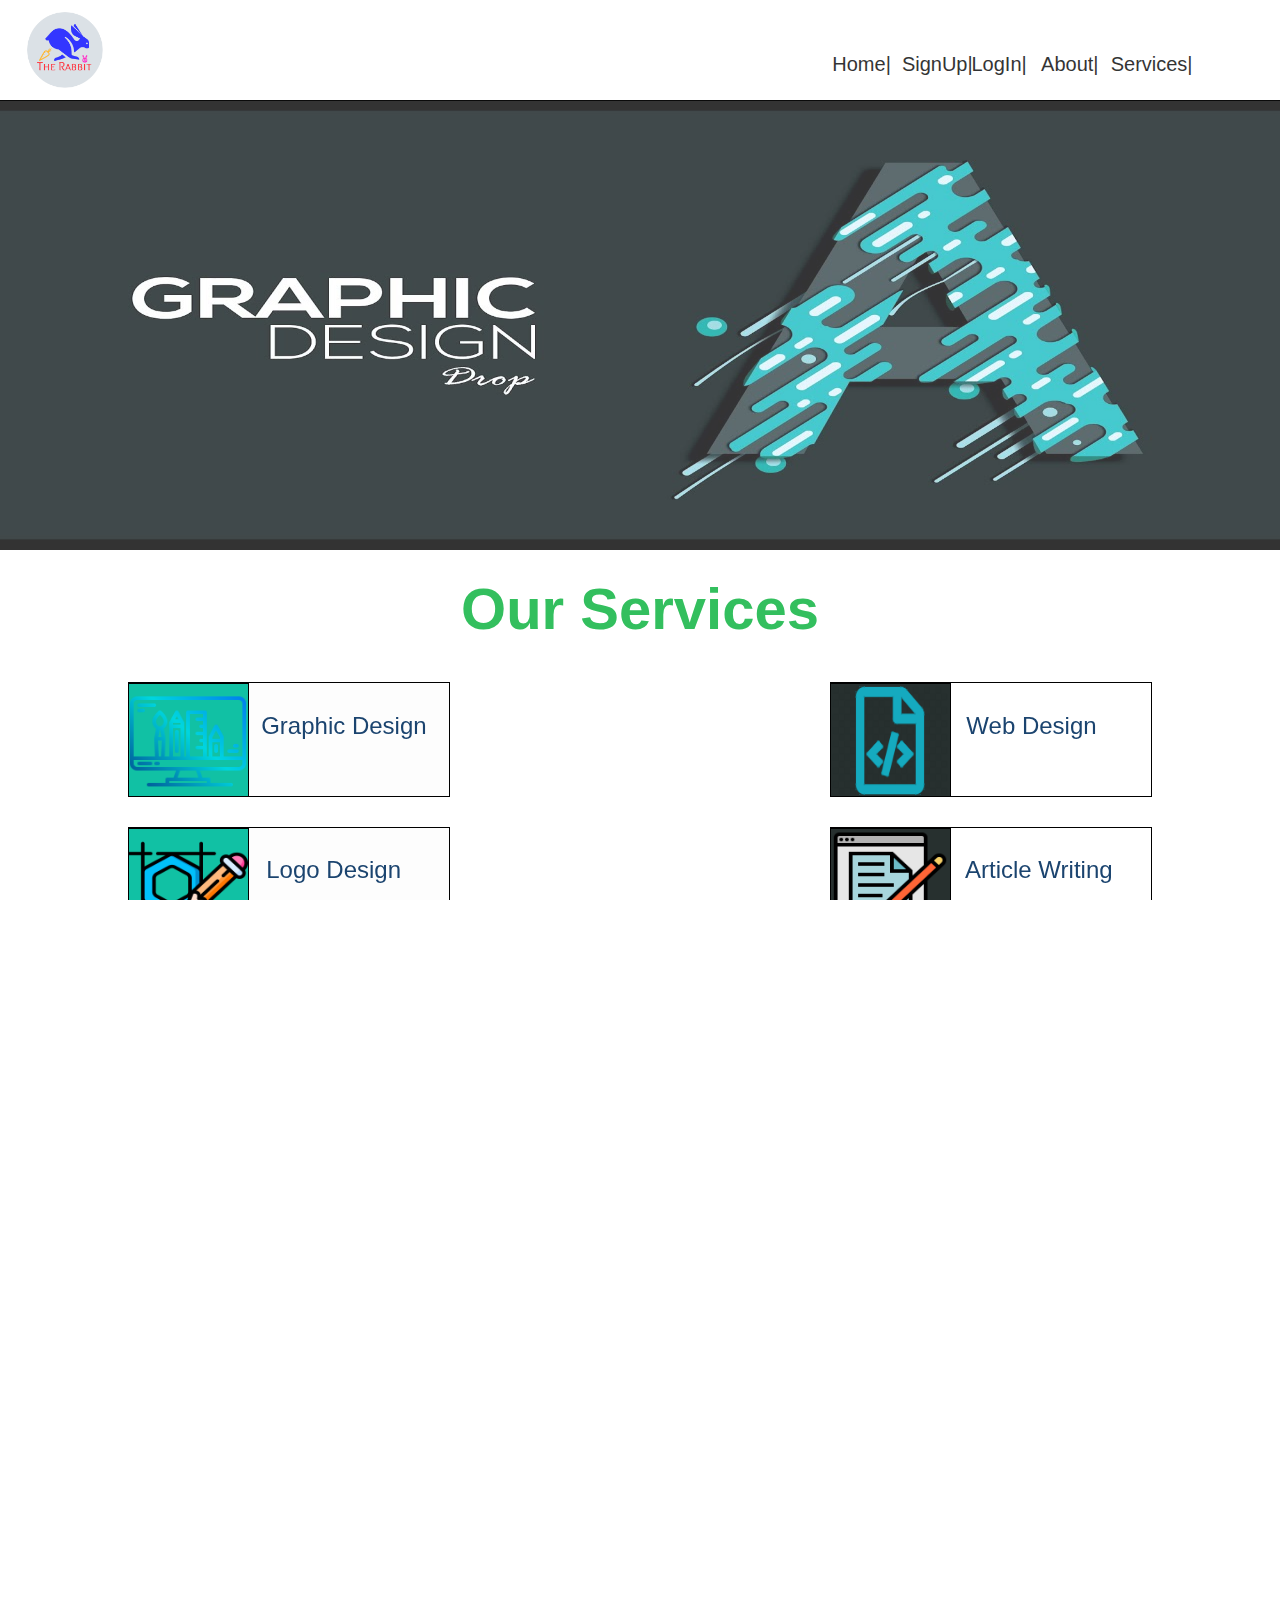
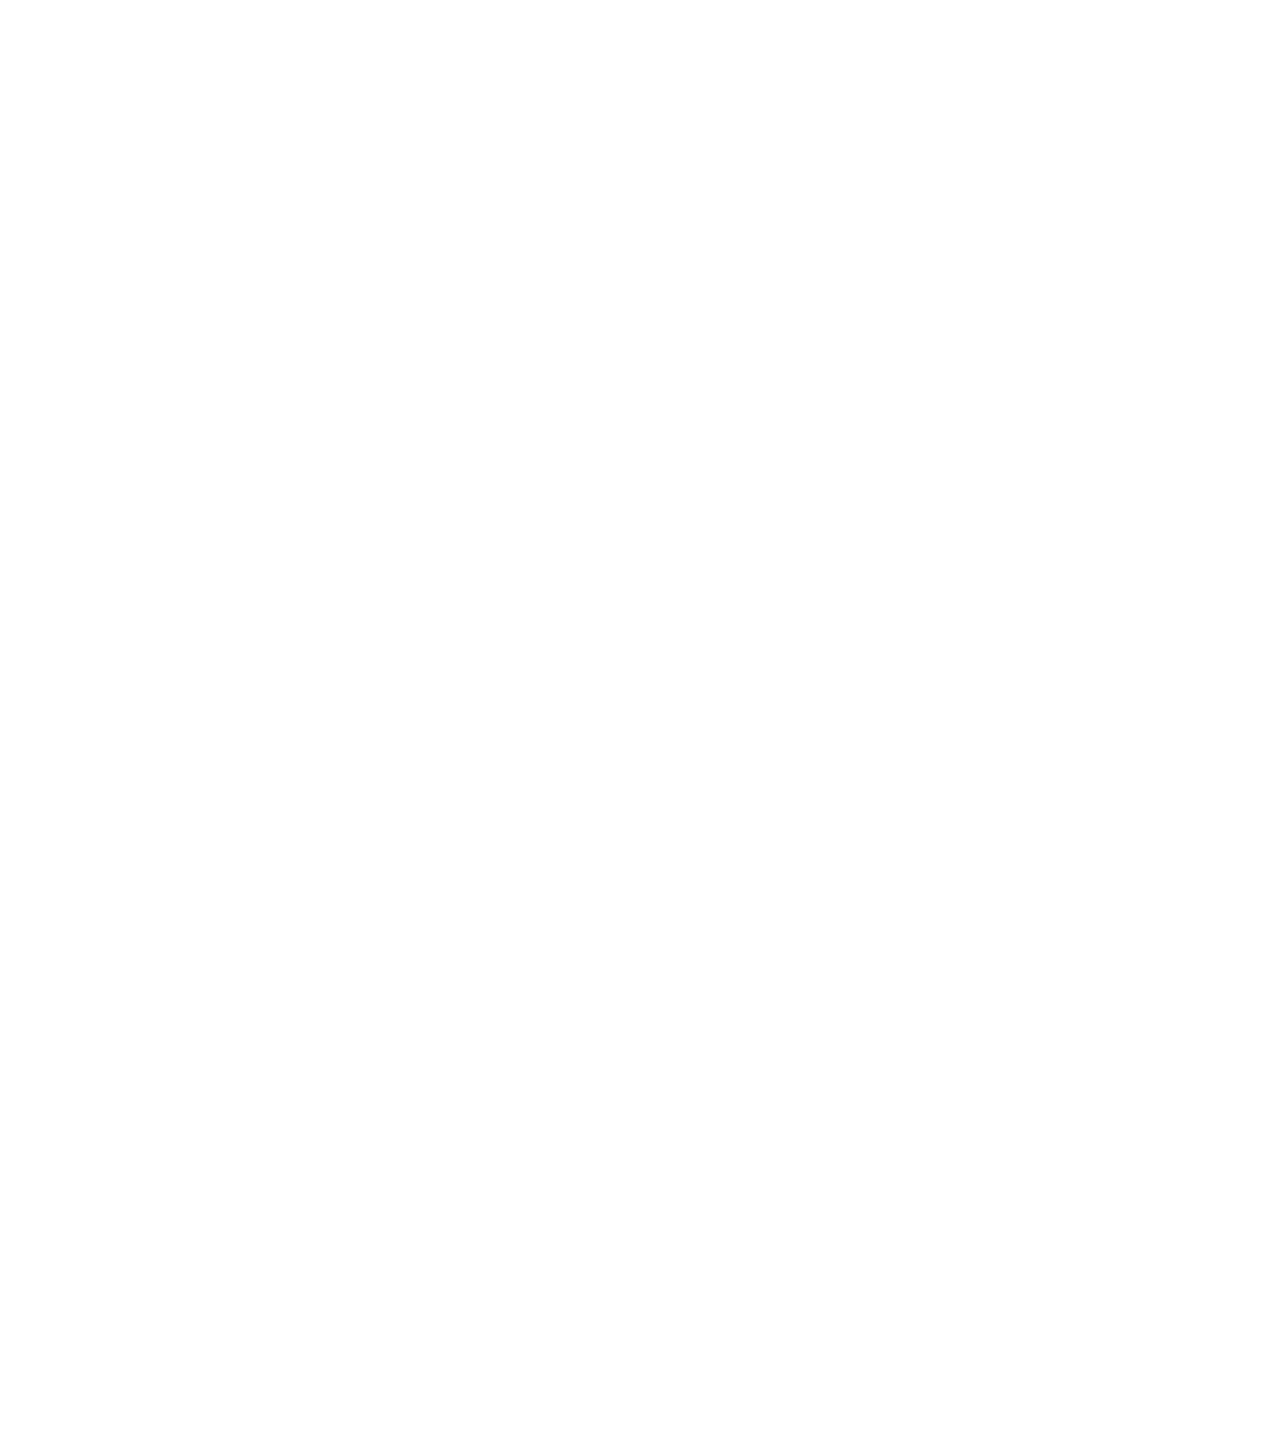
<file: index.html>
<!DOCTYPE html>
<html lang="en=US">
<head><title>Home Page-The Rabbit</title>
<meta charset="utf-8">
<meta name='viewport'
     content='width=device-width, initial-scale=1.0, maximum-scale=1.0, user-scalable=0' >
<link rel="preconnect" href="https://fonts.gstatic.com">
<link href="https://fonts.googleapis.com/css2?family=Dancing+Script&display=swap" rel="stylesheet">


<script src='https://api.mapbox.com/mapbox-gl-js/v2.0.0/mapbox-gl.js'></script>
<link href='https://api.mapbox.com/mapbox-gl-js/v2.0.0/mapbox-gl.css' rel='stylesheet' />


<link rel="stylesheet" href="Style.css">
<link rel="icon" href="Logo.png"  type="image/icon type">
</head>
<body>
<section id="menu_logo_container">
<div id="menu_logo">
<a href="index.html"><img id="logo" src="Logo.png"></a>
<nav class="menu">
	<ul>
		<li><a href="index.html">Home|</a></li>
		<li><a href="SignUp.html">SignUp|</a></li>
		<li><a href="LogIn.html">LogIn|</a></li>
		<li><a>About|</a>
			<ul>
			<li><a href="About.html">The Rabbit</a></li>
			<li><a href="Career.html">Careers</a></li>
			<li><a href="#">Contact Us</a></li>
			</ul>
		</li>
		<li>
		<a>Services|</a>
			<ul>
			<li><a href="#">Graphic Design</a></li>
			<li><a href="#">Web Design</a></li>
			<li><a href="#">Logo Design</a></li>
			<li><a href="#">Article Writing</a></li>
			</ul>
		</li>
	</ul>
</nav>
</div>
</section>

<div class="container">
	<div class="slider_container">
	<div class="slider active"><img src="GraphicDesign.jpg"/></div>
	<div class="slider"><img src="WebDesign.jpg"/></div>
	<div class="slider"><img src="LogoDesign.jpg"/></div>
	<div class="slider"><img src="ArticleWriting.jpg"/></div>
	</div>
</div>
<div id="top"><b>Our Services</b></div>
<section class="serviceSection">

<div id="imgOne">
<img src="graphic.png"/>
<span class="contentTitle1" id="contentTitle">Graphic Design</span>
<div id="content"><p>Lorem Ipsum is simply dummy text of the printing industry and typesetting industry.</p></div>
</div>
<div id="imgTwo">
<img src="web.png"/>
<span class="contentTitle2" id="contentTitle">Web Design</span>
<div id="content"><p>Lorem Ipsum is simply dummy text of the printing industry and typesetting industry.</p></div>
</div>
<div id="imgOne">
<span class="contentTitle3" id="contentTitle">Logo Design</span>
<img src="logoi.png"/>
<div id="content"><p>Lorem Ipsum is simply dummy text of the printing industry and typesetting industry.</p></div>
</div>
<div id="imgTwo">
<span class="contentTitle4" id="contentTitle">Article Writing</span>
<img src="aw.png"/>
<div id="content"><p id="content">Lorem Ipsum is simply dummy text of the printing industry and typesetting industry.</p></div>
</div>
</section>
<div id="wholeAbout">
<center><h1 id="aboutUs">Who Are We</h1></center>
<div>
<div id="modelIDiv2"><img id="modelII" src="pk.jpg"/>
<span><br/>Pritom Kundu</span>
<br/>
<div style="margin-left:20px">
<div><a href="#" target="blank"><img id="me" src="TT.png"/></a></div>
<div><a href="https://www.facebook.com/pritom.kundu.1048" target="blank""><img id="me" src="FB.png"/></a></div>
<div><a href="#" target="blank"><img id="me" src="li.png"/></a></div>
<div><a href="#" target="blank"><img id="me" src="p.png"/></a></div>
</div>
<br/><br/>
<div style="font-family: 'Open Sans', sans-serif;font-weight:300;margin:10px;">Lorem Ipsum is simply dummy text of the printing and typesetting industry. Lorem Ipsum has been the industry'sstandard dummy text ever since the 1500s</div>
</div>
<div id="modelIDiv"><img id="modelI" src="ab.jpg"/>
<span><br/>Arnob Basu</span>
<br/>
<div style="margin-left:20px">
<div><a href="#" target="blank"><img id="me" src="TT.png"/></a></div>
<div><a href="https://www.facebook.com/arnob.basu.33" target="blank""><img id="me" src="FB.png"/></a></div>
<div><a href="#" target="blank"><img id="me" src="li.png"/></a></div>
<div><a href="#" target="blank"><img id="me" src="p.png"/></a></div>
</div>
<br/><br/>
<div style="font-family: 'Open Sans', sans-serif;font-weight:300;margin:10px;">Lorem Ipsum is simply dummy text of the printing and typesetting industry. Lorem Ipsum has been the industry'sstandard dummy text ever since the 1500s</div>
</div>

<div id="modelIDiv2"><img id="modelII" src="kd.jpg"/>
<span><br/>Koushik Das</span>
<br/>
<div style="margin-left:20px">
<div><a href="https://twitter.com/debojoti_das" target="blank"><img id="me" src="TT.png"/></a></div>
<div><a href="https://www.facebook.com/debojotidas.koushik" target="blank""><img id="me" src="FB.png"/></a></div>
<div><a href="https://www.linkedin.com/in/debojoti-kumar-das-koushik-7a241a1b2/" target="blank"><img id="me" src="li.png"/></a></div>
<div><a href="#" target="blank"><img id="me" src="p.png"/></a></div>
</div>
<br/><br/>
<div style="font-family: 'Open Sans', sans-serif;font-weight:300;margin:10px;">Lorem Ipsum is simply dummy text of the printing and typesetting industry. Lorem Ipsum has been the industry'sstandard dummy text ever since the 1500s</div>
</div>
<div id="modelIDiv"><img id="modelI" src="js.jpg"/>
<span><br/>Joyonto Shuvro</span>
<br/>
<div style="margin-left:20px">
<div><a href="#" target="blank"><img id="me" src="TT.png"/></a></div>
<div><a href="https://www.facebook.com/suvro.mondal.1460" target="blank""><img id="me" src="FB.png"/></a></div>
<div><a href="#" target="blank"><img id="me" src="li.png"/></a></div>
<div><a href="#" target="blank"><img id="me" src="p.png"/></a></div>
</div>
<br/><br/>
<div style="font-family: 'Open Sans', sans-serif;font-weight:300;margin:10px;">Lorem Ipsum is simply dummy text of the printing and typesetting industry. Lorem Ipsum has been the industry'sstandard dummy text ever since the 1500s</div>
</div>
</div>
</div>

<div id="more"><a class="" href="About.html">Learn More About Us</a></div>
<br/><br/>
<div id="map"></div>
<script>
mapboxgl.accessToken = 'pk.eyJ1IjoiaXR6cmFiYml0MDIiLCJhIjoiY2tqcTNjZGIyMG1nYzJ0bXg0dzZ6MjJtdyJ9.7Xll8XPFim63Xf_pAyplag';
var map = new mapboxgl.Map({
container: 'map',
style: 'mapbox://styles/mapbox/streets-v11',
center:[89.642685,23.748745],
zoom:15
});
var marker = new mapboxgl.Marker()
.setLngLat([89.642685,23.748745])
.addTo(map);
</script>
<br/><br/>
<div id="upF">Get in touch</div>
<div id="footerUp">
<div style="width:280px;float:left;position:relative;margin-left:15px">
<div style="font-family:arial;padding:20px;">
<br/><br/>
<span style="font-size:20px;color:white;">CONTACT INFO.</span><br/>
<br/><span style="color:white;font-size:16px;">Address :</span><br/><span style="color:gray;font-size:14px";>Rajbari Sadar,Rajbari,Bangladesh</span><br/>
<br/><span style="color:white;font-size:16px;">Phone :</span><br/><span style="color:gray;font-size:14px";>+8801XXXXXXXXX</span><br/>
<br/><span style="color:white;font-size:16px;">E-mail :</span><br/><span style="color:gray;font-size:14px";>itzrabbit02@protonmail.ch</span></div><br/>

<div><a href="https://twitter.com/RabbitBusiness" target="blank"><img id="fb" src="TT.png"/></a></div>
<div><a href="https://www.facebook.com/itzrabbit02" target="blank""><img id="fb" src="FB.png"/></a></div>
<div><a href="https://twitter.com/RabbitBusiness" target="blank""><img id="fb" src="Vimeo.png"/></a></div>
<div><a href="https://twitter.com/RabbitBusiness" target="blank"><img id="fb" src="tb.png"/></a></div>
</div>
<!--Footer 1 finished-->
<div style="width:280px;height:324px;font-family:arial;float:left;margin-left:3%;">
<br/><br/><br/>
<span style="color:white;font-size:20px;">SUBSCRIBE NEWSLETTER</span><br/><br/>
<p style="color:gray;">Get our latest information on events,sales,offers,updated facilities etc. Subscribe our newsletter down here</p>
<div id="inputFiled">
<br/>
<input type="email" placeholder="Enter Email Address"/>
</div>
<div class="submitButton">
<input type="Submit" value="SUBSCRIBE"/>
</div>

</div>
<!--Footer 2 finished-->
<div style="background:#12181b;float:left;width:170px;margin-left:6%;">
<br/><br/><br/>
<span style="color:white;font-size:20px;">About The Rabbit</span>
<br/><br/>
<div style="margin-bottom:10px"><a href="About.html" id="link">About The Rabbit</a><br/></div>
<div style="margin-bottom:10px"><a href="#" id="link">Affiliate</a><br/></div>
<div style="margin-bottom:10px"><a href="Career.html" id="link">Careers</a><br/></div>
<div style="margin-bottom:10px"><a href="About.html" id="link">Biograpy</a><br/></div>
</div>
<!--Footer 3 finished-->
<div style="background:#12181b;float:left;width:157px;padding-bottom:63px;margin-left:6%;">
<br/><br/><br/>
<span style="color:white;font-size:20px;">Help & FAQs</span>
<br/><br/>
<div style="margin-bottom:10px"><a href="#" id="link">Service System</a><br/></div>
<div style="margin-bottom:10px"><a href="#" id="link">Payment Method</a><br/></div>
<div style="margin-bottom:10px"><a href="#" id="link">Returns & Exchanges</a><br/></div>
<div style="margin-bottom:10px"><a href="#" id="link">Customer Service</a><br/></div>
<div style="margin-bottom:10px"><a href="#" id="link">Others</a><br/></div>
</div>
</div>

<div id="footerTag"><center><footer>Copyright &copy; 2020 The Rabbit LLC. All Rights Reserved.</footer></center></div>

<!--lat:23.748784, lng:89.642776-->
<script type="text/javascript">
setInterval(changeSlide,2000);
function changeSlide(){

if(document.getElementsByClassName("slider")[0].classList.contains("active")){

document.getElementsByClassName("slider")[1].classList.add("active");
document.getElementsByClassName("slider")[0].classList.remove("active");

}else if(document.getElementsByClassName("slider")[1].classList.contains("active")){

document.getElementsByClassName("slider")[2].classList.add("active");
document.getElementsByClassName("slider")[1].classList.remove("active");

}else if(document.getElementsByClassName("slider")[2].classList.contains("active")){

document.getElementsByClassName("slider")[3].classList.add("active");
document.getElementsByClassName("slider")[2].classList.remove("active");

}else if(document.getElementsByClassName("slider")[3].classList.contains("active")){
document.getElementsByClassName("slider")[0].classList.add("active");
document.getElementsByClassName("slider")[3].classList.remove("active");

}
}

</script>
<script async defer src="https://scripts.simpleanalyticscdn.com/latest.js"></script>
<noscript><img src="https://queue.simpleanalyticscdn.com/noscript.gif" alt="" referrerpolicy="no-referrer-when-downgrade" /></noscript>

</body>
</html>
</file>
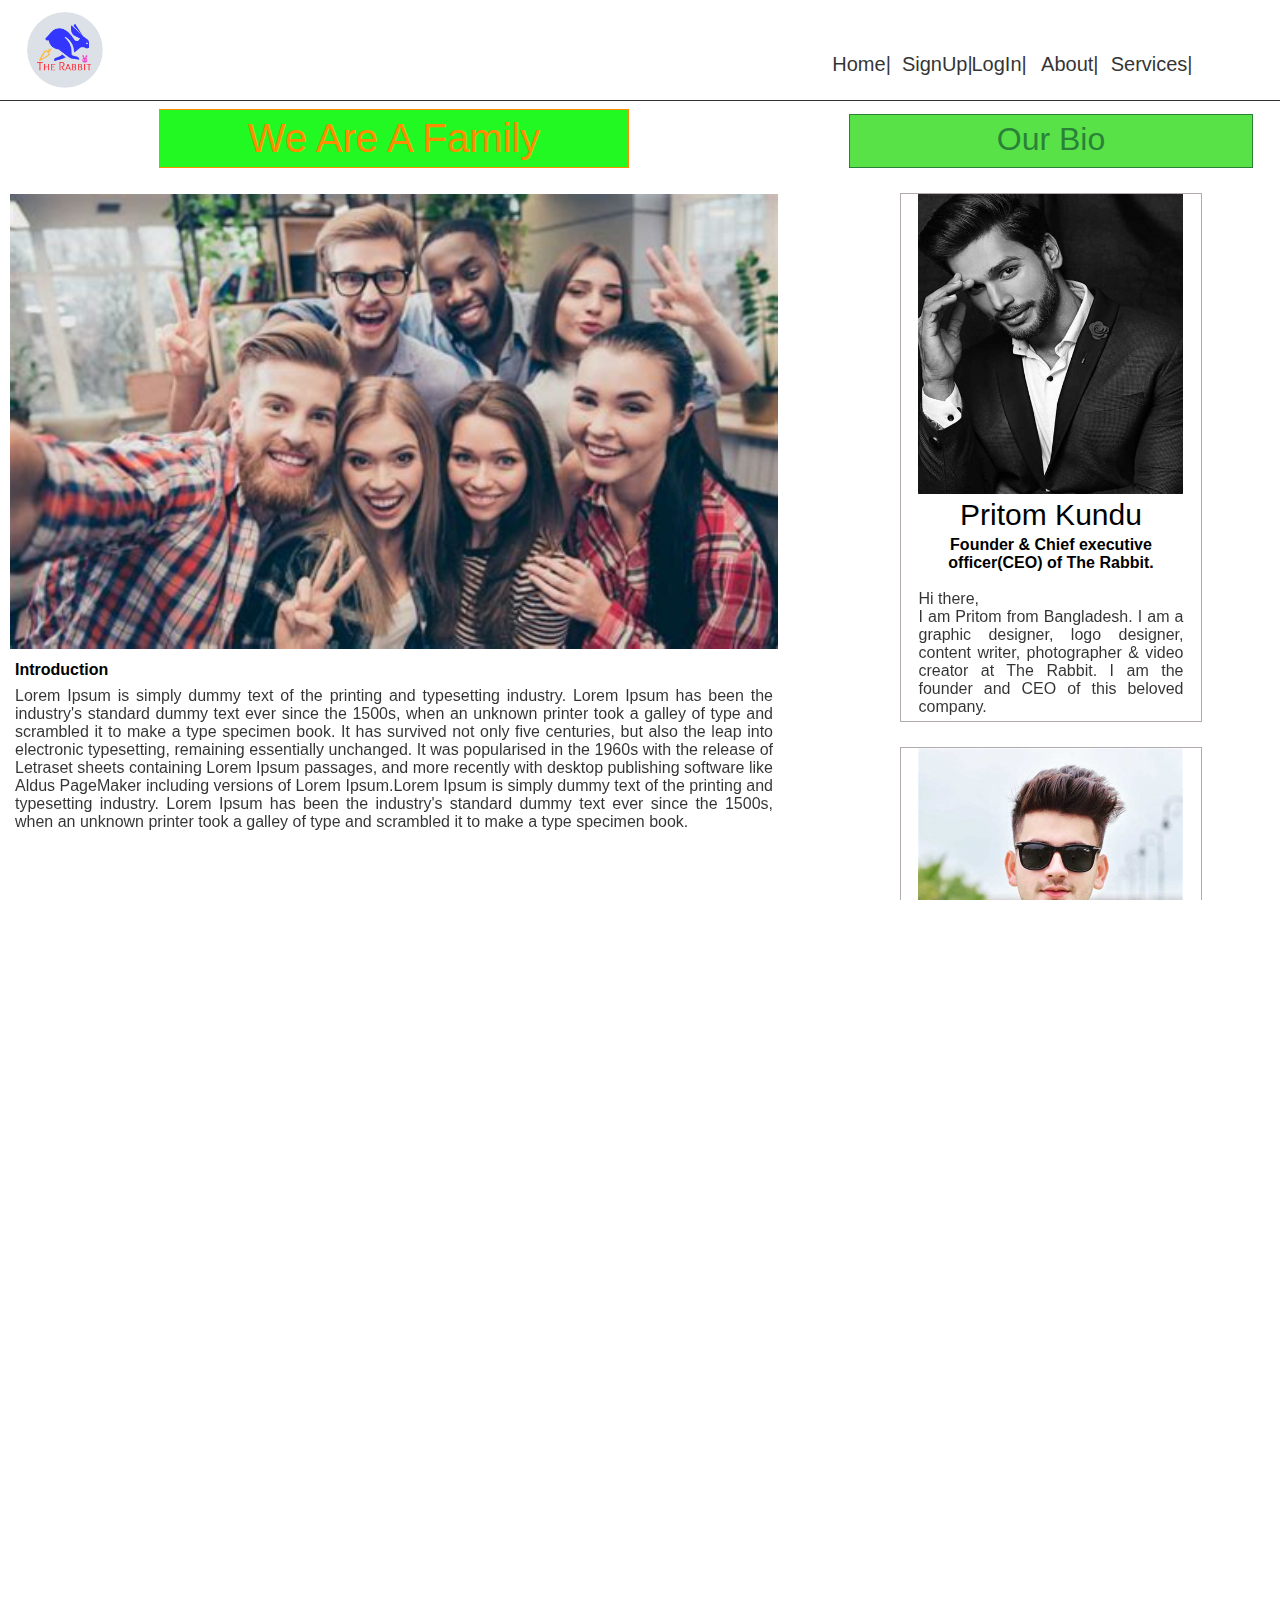
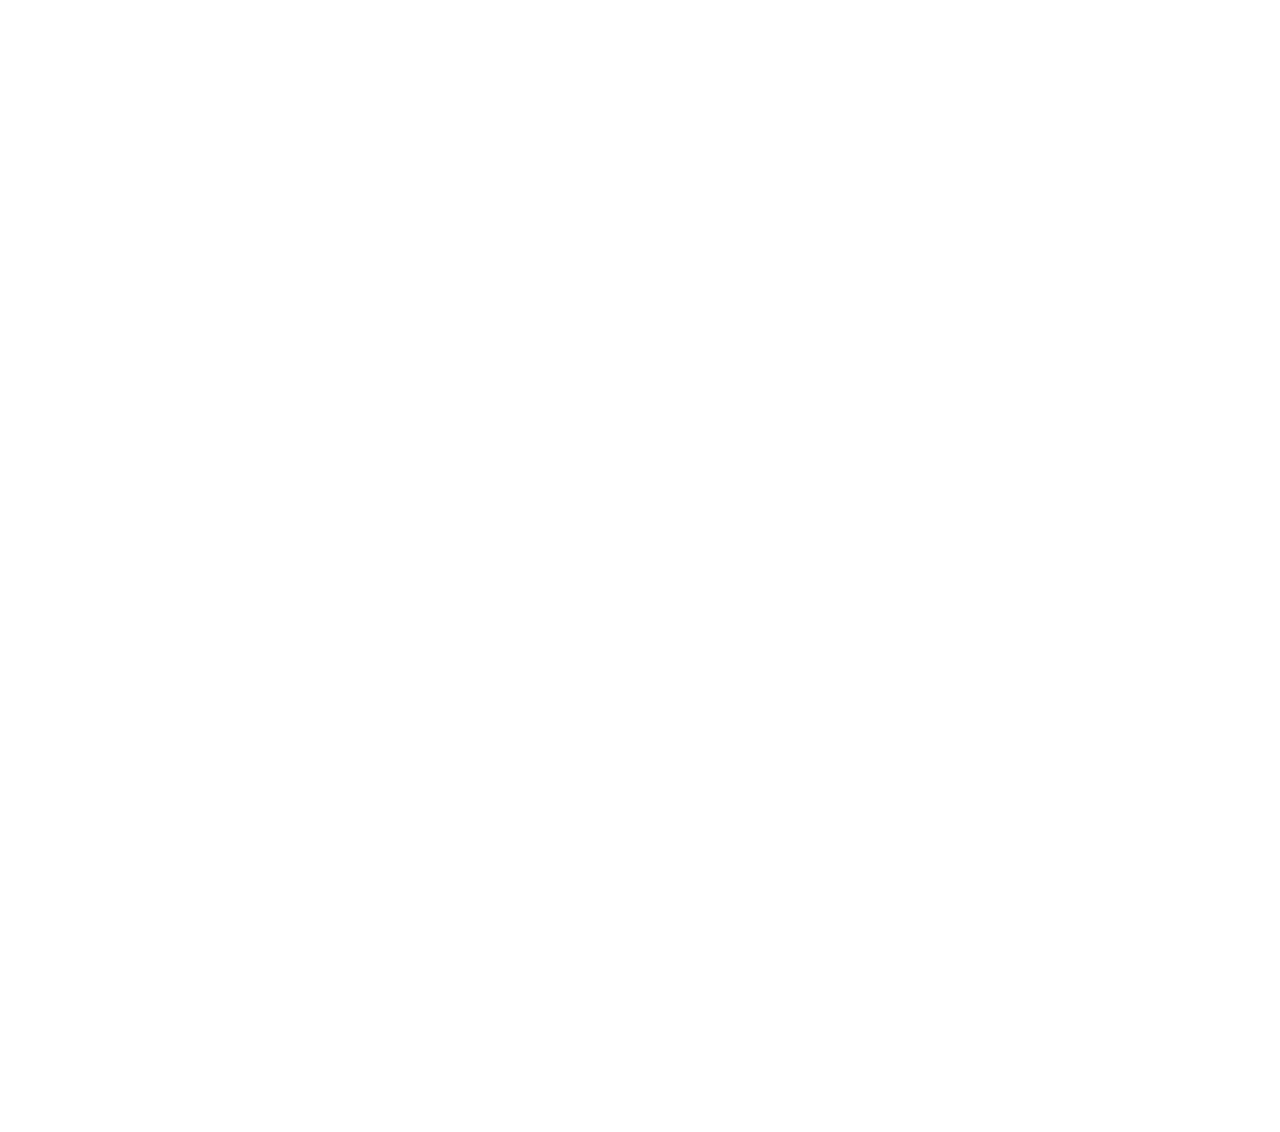
<file: About.html>
<!DOCTYPE html>
<html lang="en=US">
<head>
  <title>About The Rabbit</title>
  <meta charset="utf-8">
  <meta name='viewport' content='width=device-width, initial-scale=1.0, maximum-scale=1.0, user-scalable=0'>
  <link rel="preconnect" href="https://fonts.gstatic.com">
  <link href="https://fonts.googleapis.com/css2?family=Dancing+Script&amp;display=swap" rel="stylesheet">
  <link rel="stylesheet" href="About.css">
  <link rel="icon" href="Logo.png" type="image/icon type">
</head>
<body>
  <section id="menu_logo_container">
    <div id="menu_logo">
      <a href="index.html"><img id="logo" src="Logo.png" alt="Logo"></a>
      <nav class="menu">
        <ul>
          <li>
            <a href="index.html">Home|</a>
          </li>
          <li>
            <a href="SignUp.html">SignUp|</a>
          </li>
          <li>
            <a href="LogIn.html">LogIn|</a>
          </li>
          <li>
            <a>About|</a>
            <ul>
              <li>
                <a href="#">The Rabbit</a>
              </li>
              <li>
                <a href="Career.html">Careers</a>
              </li>
              <li>
                <a href="#">Contact Us</a>
              </li>
            </ul>
          </li>
          <li>
            <a>Services|</a>
            <ul>
              <li>
                <a href="#">Graphic Design</a>
              </li>
              <li>
                <a href="#">Web Design</a>
              </li>
              <li>
                <a href="#">Logo Design</a>
              </li>
              <li>
                <a href="#">Article Writing</a>
              </li>
            </ul>
          </li>
        </ul>
      </nav>
    </div>
  </section>
  <div id="wrapper">
  <section class="comSec">
    <div class="aboutHeader">
      We Are A Family
    </div><br>
    <img class="aboutImg" src="about.jpg" alt="about"> <b style="font-family:arial;margin:5px">Introduction</b><br>
    <div class="content">
      Lorem Ipsum is simply dummy text of the printing and typesetting industry. Lorem Ipsum has been the industry's standard dummy text ever since the 1500s, when an unknown printer took a galley of type and scrambled it to make a type specimen book. It has survived not only five centuries, but also the leap into electronic typesetting, remaining essentially unchanged. It was popularised in the 1960s with the release of Letraset sheets containing Lorem Ipsum passages, and more recently with desktop publishing software like Aldus PageMaker including versions of Lorem Ipsum.Lorem Ipsum is simply dummy text of the printing and typesetting industry. Lorem Ipsum has been the industry's standard dummy text ever since the 1500s, when an unknown printer took a galley of type and scrambled it to make a type specimen book.
    </div>
    <div style="padding:53.02% 0 0 0;margin-bottom:10px;position:relative;">
      <iframe src="https://player.vimeo.com/video/490640067?color=01ff15&amp;title=0&amp;byline=0&amp;portrait=0" style="position:absolute;top:0;left:0;width:100%;height:100%;" frameborder="0" allow="autoplay; fullscreen" allowfullscreen></iframe>
    </div>
    <script src="https://player.vimeo.com/api/player.js"></script>
	<b style="font-family:arial;margin:5px">Our Beginning Story</b><br>
    <div class="content">
      Lorem Ipsum is simply dummy text of the printing and typesetting industry. Lorem Ipsum has been the industry's standard dummy text ever since the 1500s, when an unknown printer took a galley of type and scrambled it to make a type specimen book. It has survived not only five centuries, but also the leap into electronic typesetting, remaining essentially unchanged. It was popularised in the 1960s with the release of Letraset sheets containing Lorem Ipsum passages, and more recently with desktop publishing software like Aldus PageMaker including versions of Lorem Ipsum.Lorem Ipsum is simply dummy text of the printing and typesetting industry. Lorem Ipsum has been the industry's standard dummy text ever since the 1500s, when an unknown printer took a galley of type and scrambled it to make a type specimen book.
    </div><img class="aboutImg" src="about.jpg" alt="about"> <b style="font-family:arial;margin:5px">The Success of The Rabbit</b><br>
    <div class="content">
      Lorem Ipsum is simply dummy text of the printing and typesetting industry. Lorem Ipsum has been the industry's standard dummy text ever since the 1500s, when an unknown printer took a galley of type and scrambled it to make a type specimen book. It has survived not only five centuries, but also the leap into electronic typesetting, remaining essentially unchanged. It was popularised in the 1960s with the release of Letraset sheets containing Lorem Ipsum passages, and more recently with desktop publishing software like Aldus PageMaker including versions of Lorem Ipsum.Lorem Ipsum is simply dummy text of the printing and typesetting industry. Lorem Ipsum has been the industry's standard dummy text ever since the 1500s, when an unknown printer took a galley of type and scrambled it to make a type specimen book.
    </div><b style="font-family:arial;margin:5px">Conclusion</b><br>
    <div class="content">
      Lorem Ipsum is simply dummy text of the printing and typesetting industry. Lorem Ipsum has been the industry's standard dummy text ever since the 1500s, when an unknown printer took a galley of type and scrambled it to make a type specimen book. It has survived not only five centuries, but also the leap into electronic typesetting, remaining essentially unchanged. It was popularised in the 1960s with the release of Letraset sheets containing Lorem Ipsum passages, and more.
    </div>
  </section>
  <section class="comSec2">
    <div class="bioHeader">
      Our Bio
    </div>

	<div id="container">
	<a id="bio" href="#">
    <div id="picDiv"><img id="pic" src="pk.jpg" alt="pk"></div>
	<div style="font-family:arial;font-size:30px;margin:4px auto;text-align:center;">Pritom Kundu</div>
	<b style="font-family:arial;"><center> Founder & Chief executive officer(CEO) of The Rabbit. </center></b><br/>
	<p class="content2">
	Hi there,<br/>I am Pritom from Bangladesh. I am a graphic designer, logo designer, content writer, photographer & video creator at The Rabbit. I am the founder and CEO of this beloved company.
	</p>
	</a>
	</div>
	<div id="container">
	<a id="bio" href="#">
    <div id="picDiv"><img id="pic" src="ab.jpg" alt="ab"></div>
    <div style="font-family:arial;font-size:30px;margin:4px auto;text-align:center;">Arnob Basu</div>
	<b style="font-family:arial;"><center> Managing Director(MD) of The Rabbit. </center></b><br/>
	<p class="content2">
	Hi there,<br/>I am Arnob from Bangladesh. I am a web application Developer, graphic designer and content writer here. I am the Managing Director(MD) of The Rabbit.
	</p>
	</a>
	</div>
	<div id="container">
	<a id="bio" href="#">
    <div id="picDiv"><img id="pic" src="kd.jpg" alt="kd"></div>
    <div style="font-family:arial;font-size:30px;margin:4px auto;text-align:center;">Koushik Das</div>
	<b style="font-family:arial;"><center> Chief Operating Officer (COO) of The Rabbit. </center></b><br/>
	<p class="content2">
	Hi there,<br/>I am Pritom from Bangladesh. I am a Full Stack Web Developer, content writer here. The Rabbit so close to me. I am the  Chief Operating Officer (COO) of The Rabbit.
	</p>
	</a>
	</div>
	<div id="container">
	<a id="bio" href="#">
    <div id="picDiv"><img id="pic" src="js.jpg" alt="js"></div>
   <div style="font-family:arial;font-size:30px;margin:4px auto;text-align:center;">Joyonto Shuvro</div>
	<b style="font-family:arial;"><center> Pending Worker of The Rabbit. </center></b><br/>
	<p class="content2">
	Hi there,<br/>Lorem Ipsum is simply dummy text of the printing and typesetting industry. Lorem Ipsum has been the industry's standard dummy text ever since the 1500s, when an unknown printer took a galley of type.
	</p>
	</a>
	</div>
  </section><br>
  </div>
  <br>
 <div id="upF">Get in touch</div>
<div id="footerUp">
<div style="width:280px;float:left;position:relative;">
<div style="font-family:arial;padding:20px;">
<br/><br/>
<span style="font-size:20px;color:white;">CONTACT INFO.</span><br/>
<br/><span style="color:white;font-size:16px;">Address :</span><br/><span style="color:gray;font-size:14px";>Rajbari Sadar,Rajbari,Bangladesh</span><br/>
<br/><span style="color:white;font-size:16px;">Phone :</span><br/><span style="color:gray;font-size:14px";>+8801XXXXXXXXX</span><br/>
<br/><span style="color:white;font-size:16px;">E-mail :</span><br/><span style="color:gray;font-size:14px";>itzrabbit02@protonmail.ch</span></div><br/>

<div><a href="#" target="blank"><img id="fb" src="TT.png"/></a></div>
<div><a href="https://www.facebook.com/itzrabbit02" target="blank""><img id="fb" src="FB.png"/></a></div>
<div><a href="#" target="blank"><img id="fb" src="Vimeo.png"/></a></div>
<div><a href="#" target="blank"><img id="fb" src="tb.png"/></a></div>
</div>
<!--Footer 1 finished-->
<div style="width:280px;height:324px;font-family:arial;float:left;margin-left:3%;">
<br/><br/><br/>
<span style="color:white;font-size:20px;">SUBSCRIBE NEWSLETTER</span><br/><br/>
<p style="color:gray;">Get our latest information on events,sales,offers,updated facilities etc. Subscribe our newsletter down here</p>
<div id="inputFiled">
<br/>
<input type="email" placeholder="Enter Email Address"/>
</div>
<div class="submitButton">
<input type="Submit" value="SUBSCRIBE"/>
</div>

</div>
<!--Footer 2 finished-->
<div style="background:#12181b;float:left;width:170px;margin-left:6%;">
<br/><br/><br/>
<span style="color:white;font-size:20px;">About The Rabbit</span>
<br/><br/>
<div style="margin-bottom:10px"><a href="About.html" id="link">About The Rabbit</a><br/></div>
<div style="margin-bottom:10px"><a href="#" id="link">Affiliate</a><br/></div>
<div style="margin-bottom:10px"><a href="#" id="link">Careers</a><br/></div>
<div style="margin-bottom:10px"><a href="About.html" id="link">Biograpy</a><br/></div>
</div>
<!--Footer 3 finished-->
<div style="background:#12181b;float:left;width:157px;padding-bottom:63px;margin-left:6%;">
<br/><br/><br/>
<span style="color:white;font-size:20px;">Help & FAQs</span>
<br/><br/>
<div style="margin-bottom:10px"><a href="#" id="link">Service System</a><br/></div>
<div style="margin-bottom:10px"><a href="#" id="link">Payment Method</a><br/></div>
<div style="margin-bottom:10px"><a href="#" id="link">Returns & Exchanges</a><br/></div>
<div style="margin-bottom:10px"><a href="#" id="link">Customer Service</a><br/></div>
<div style="margin-bottom:10px"><a href="#" id="link">Others</a><br/></div>
</div>
</div>

<div id="footerTag">
<center><footer>Copyright &copy; 2020 The Rabbit LLC. All Rights Reserved.</footer></center>
</div>

</body>
</html>
</file>
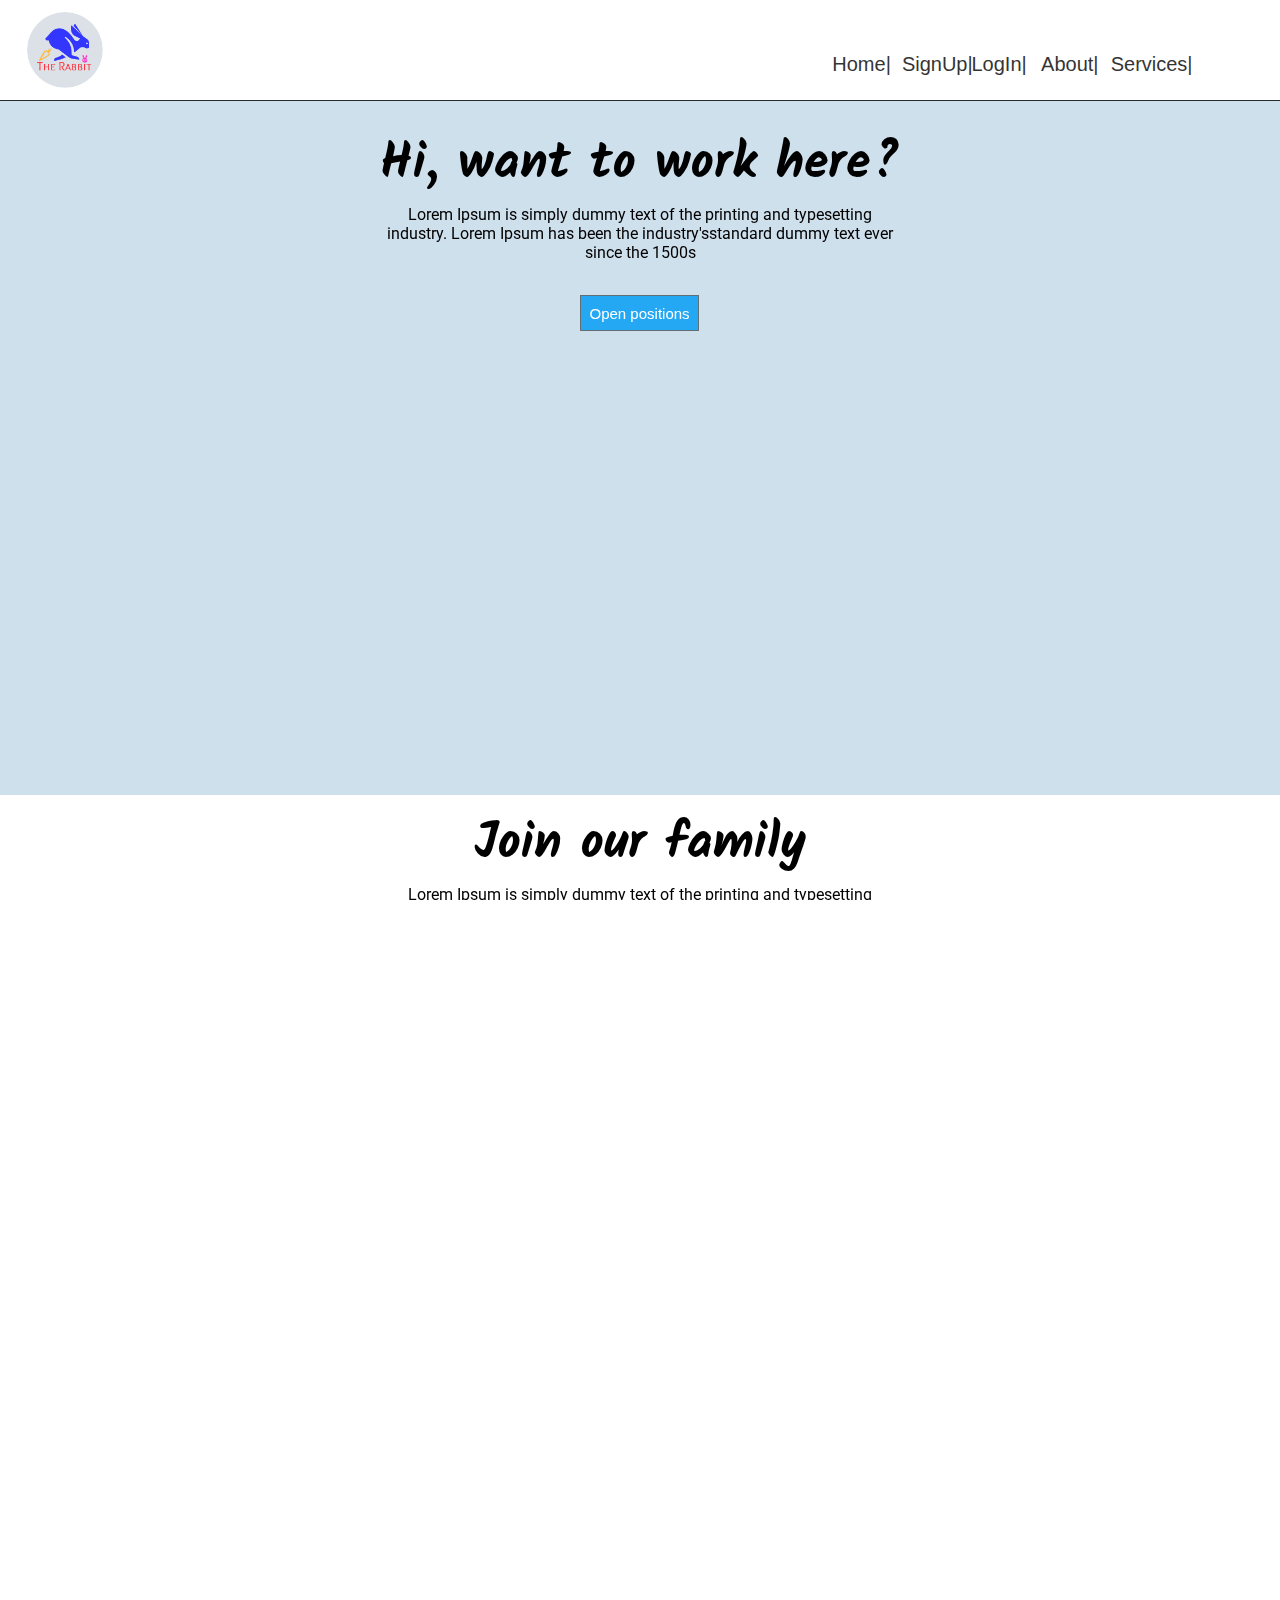
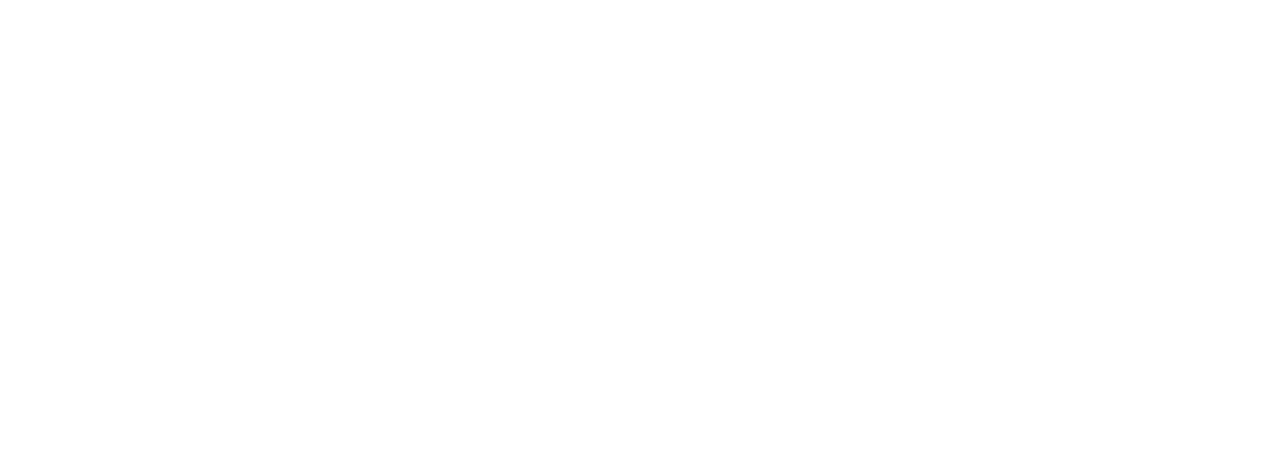
<file: Career.html>
<!DOCTYPE html>
<html>
<head>
<title>Career-The Rabbit</title>
	<meta charset="utf-8">
	<meta name='viewport' content='width=device-width, initial-scale=1.0, maximum-scale=1.0, user-scalable=0'>
	<link rel="stylesheet" href="Career.css">
	<link rel="preconnect" href="https://fonts.gstatic.com">
	<link href="https://fonts.googleapis.com/css2?family=Kalam:wght@300&family=Roboto:wght@300&display=swap" rel="stylesheet">
	<link href="https://fonts.googleapis.com/css2?family=Roboto:wght@300&display=swap" rel="stylesheet">
</head>
<body>
<section id="menu_logo_container">
<div id="menu_logo">
<a href="index.html"><img id="logo" src="Logo.png"></a>
<nav class="menu">
	<ul>
		<li><a href="index.html">Home|</a></li>
		<li><a href="SignUp.html">SignUp|</a></li>
		<li><a href="LogIn.html">LogIn|</a></li>
		<li><a>About|</a>
			<ul>
			<li><a href="About.html">The Rabbit</a></li>
			<li><a href="Career.html">Careers</a></li>
			<li><a href="#">Contact Us</a></li>
			</ul>
		</li>
		<li>
		<a>Services|</a>
			<ul>
			<li><a href="#">Graphic Design</a></li>
			<li><a href="#">Web Design</a></li>
			<li><a href="#">Logo Design</a></li>
			<li><a href="#">Article Writing</a></li>
			</ul>
		</li>
	</ul>
</nav>
</div>
</section>
<div style="background:#cfe0ed;">
<section id="welcome">
<h1 class="welcome">Hi, want to work here?</h1>
<p class="welcomeContent">Lorem Ipsum is simply dummy text of the printing and typesetting industry. Lorem Ipsum has been the industry'sstandard dummy text ever since the 1500s</p>
<br/>
<div id="btnDiv">
<a href="#openPositions"><button id="btn">Open positions</button></a>
</div>
</section>
<div id="video">
<div style="padding:53.02% 0 0 0;margin-bottom:10px;position:relative;">
      <iframe src="https://player.vimeo.com/video/490640067?color=01ff15&amp;title=0&amp;byline=0&amp;portrait=0" style="position:absolute;top:0;left:0;width:100%;height:100%;" frameborder="0" allow="autoplay; fullscreen" allowfullscreen></iframe>
    </div>
</div>
</div>
<script src="https://player.vimeo.com/api/player.js"></script>
<section>
<h1 class="welcome">Join our family</h1>
<p class="welcomeContent">Lorem Ipsum is simply dummy text of the printing and typesetting industry. Lorem Ipsum has been the industry'sstandard dummy text ever since the 1500s</p>
</section>
<br/><br/><br/><br/>
<div>
<h2 id="openPositions">Our open positions</h2><br/><br/>
<a href="#" style="color:black"><div id="jobContainer">
<div id="job"><b>Article Writter</b></div><div id="apply">Apply Now</div><img id="arrow" src="arrowR.png"/>
</div></a>
<a href="#" style="color:black"><div id="jobContainer">
<div id="job"><b>Afiliate Marketer</b></div><div id="apply">Apply Now</div><img id="arrow" src="arrowR.png"/>
</div></a>
<a href="#" style="color:black"><div id="jobContainer">
<div id="job"><b>Logo Designer</b></div><div id="apply">Apply Now</div><img id="arrow" src="arrowR.png"/>
</div></a>
<a href="#" style="color:black"><div id="jobContainer">
<div id="job"><b>Graphic Designer</b></div><div id="apply">Apply Now</div><img id="arrow" src="arrowR.png"/>
</div></a>
</div>

<br/><br/>
<div id="upF">Get in touch</div>
<div id="footerUp">
<div style="width:280px;float:left;position:relative;margin-left:15px">
<div style="font-family:arial;padding:20px;">
<br/><br/>
<span style="font-size:20px;color:white;">CONTACT INFO.</span><br/>
<br/><span style="color:white;font-size:16px;">Address :</span><br/><span style="color:gray;font-size:14px";>Rajbari Sadar,Rajbari,Bangladesh</span><br/>
<br/><span style="color:white;font-size:16px;">Phone :</span><br/><span style="color:gray;font-size:14px";>+8801XXXXXXXXX</span><br/>
<br/><span style="color:white;font-size:16px;">E-mail :</span><br/><span style="color:gray;font-size:14px";>itzrabbit02@protonmail.ch</span></div><br/>

<div><a href="#" target="blank"><img id="fb" src="TT.png"/></a></div>
<div><a href="https://www.facebook.com/itzrabbit02" target="blank""><img id="fb" src="FB.png"/></a></div>
<div><a href="#" target="blank"><img id="fb" src="Vimeo.png"/></a></div>
<div><a href="#" target="blank"><img id="fb" src="tb.png"/></a></div>
</div>
<!--Footer 1 finished-->
<div style="width:280px;height:324px;font-family:arial;float:left;margin-left:3%;">
<br/><br/><br/>
<span style="color:white;font-size:20px;">SUBSCRIBE NEWSLETTER</span><br/><br/>
<p style="color:gray;">Get our latest information on events,sales,offers,updated facilities etc. Subscribe our newsletter down here</p>
<div id="inputFiled">
<br/>
<input type="email" placeholder="Enter Email Address"/>
</div>
<div class="submitButton">
<input type="Submit" value="SUBSCRIBE"/>
</div>

</div>
<!--Footer 2 finished-->
<div style="background:#12181b;float:left;width:170px;margin-left:6%;">
<br/><br/><br/>
<span style="color:white;font-size:20px;">About The Rabbit</span>
<br/><br/>
<div style="margin-bottom:10px"><a href="About.html" id="link">About The Rabbit</a><br/></div>
<div style="margin-bottom:10px"><a href="#" id="link">Affiliate</a><br/></div>
<div style="margin-bottom:10px"><a href="Career.html" id="link">Careers</a><br/></div>
<div style="margin-bottom:10px"><a href="About.html" id="link">Biograpy</a><br/></div>
</div>
<!--Footer 3 finished-->
<div style="background:#12181b;float:left;width:157px;padding-bottom:63px;margin-left:6%;">
<br/><br/><br/>
<span style="color:white;font-size:20px;">Help & FAQs</span>
<br/><br/>
<div style="margin-bottom:10px"><a href="#" id="link">Service System</a><br/></div>
<div style="margin-bottom:10px"><a href="#" id="link">Payment Method</a><br/></div>
<div style="margin-bottom:10px"><a href="#" id="link">Returns & Exchanges</a><br/></div>
<div style="margin-bottom:10px"><a href="#" id="link">Customer Service</a><br/></div>
<div style="margin-bottom:10px"><a href="#" id="link">Others</a><br/></div>
</div>
</div>

<div id="footerTag"><center><footer>Copyright &copy; 2020 The Rabbit LLC. All Rights Reserved.</footer></center></div>


</body>
</html>
</file>
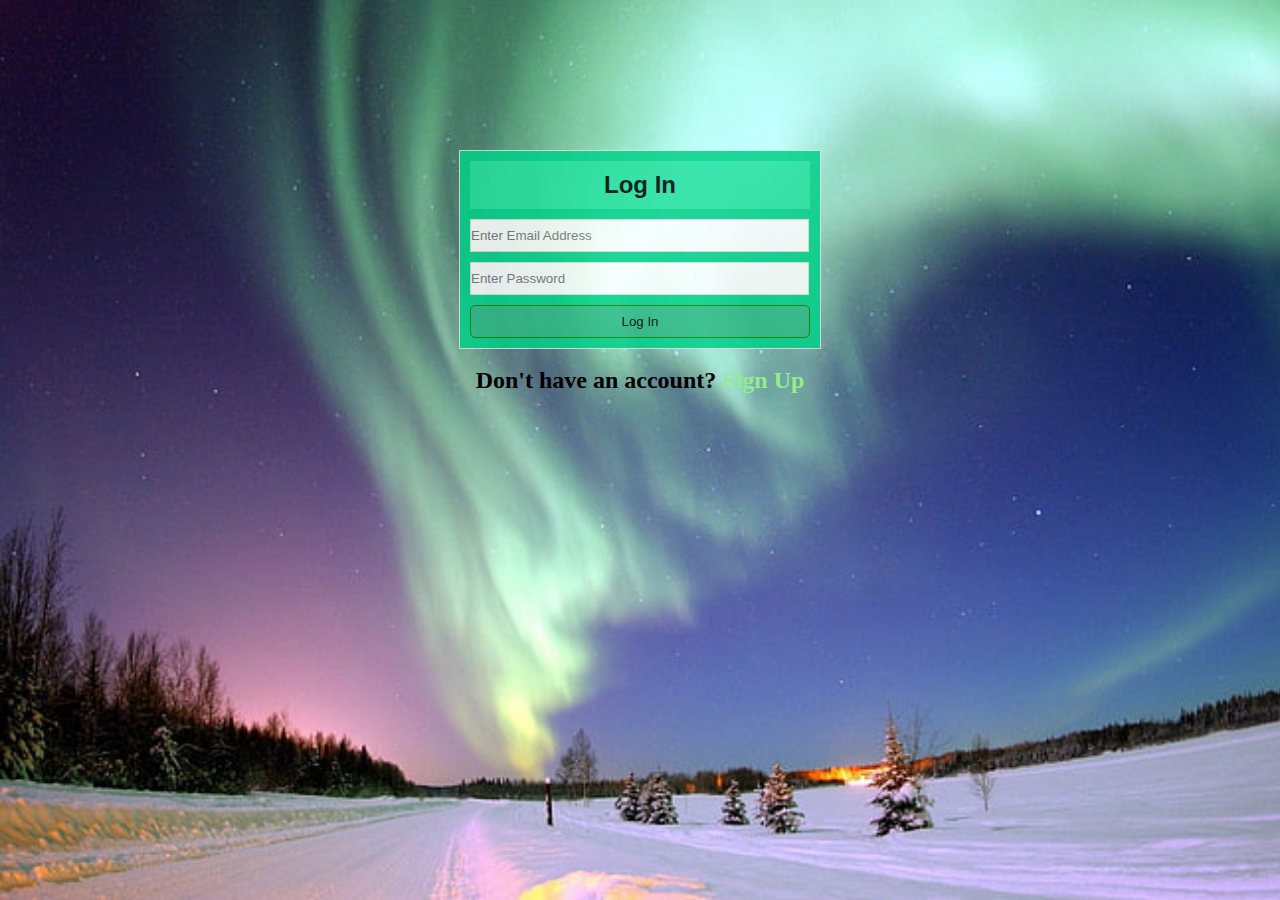
<file: LogIn.html>
<!DOCTYPE html>
<html>
<head><title>Log In Page-BetaDax Inc.</title>
<meta charset="utf-8">
<meta name="viewport" content="width=device-width, initial-scale=1">

<link rel="stylesheet" href="LogIn.css">

</head>
<body>

<div style="margin-top:150px" id="myblock">

<div class="logInTitle"><h2><center>Log In</center></h2></div>

<div id="inputFiled">

<input type="email" placeholder="Enter Email Address"/>
</div>
<div id="inputFiled">
<input type="password" placeholder="Enter Password"/>
</div>

<div class="submitButton">
<input type="Submit" value="Log In"/>
</div>
</div>
<br>
<h2 id="logInQ">Don't have an account? <a id="loga" href="SignUp.html">Sign Up</a></h2>

</body>
</html>
</file>
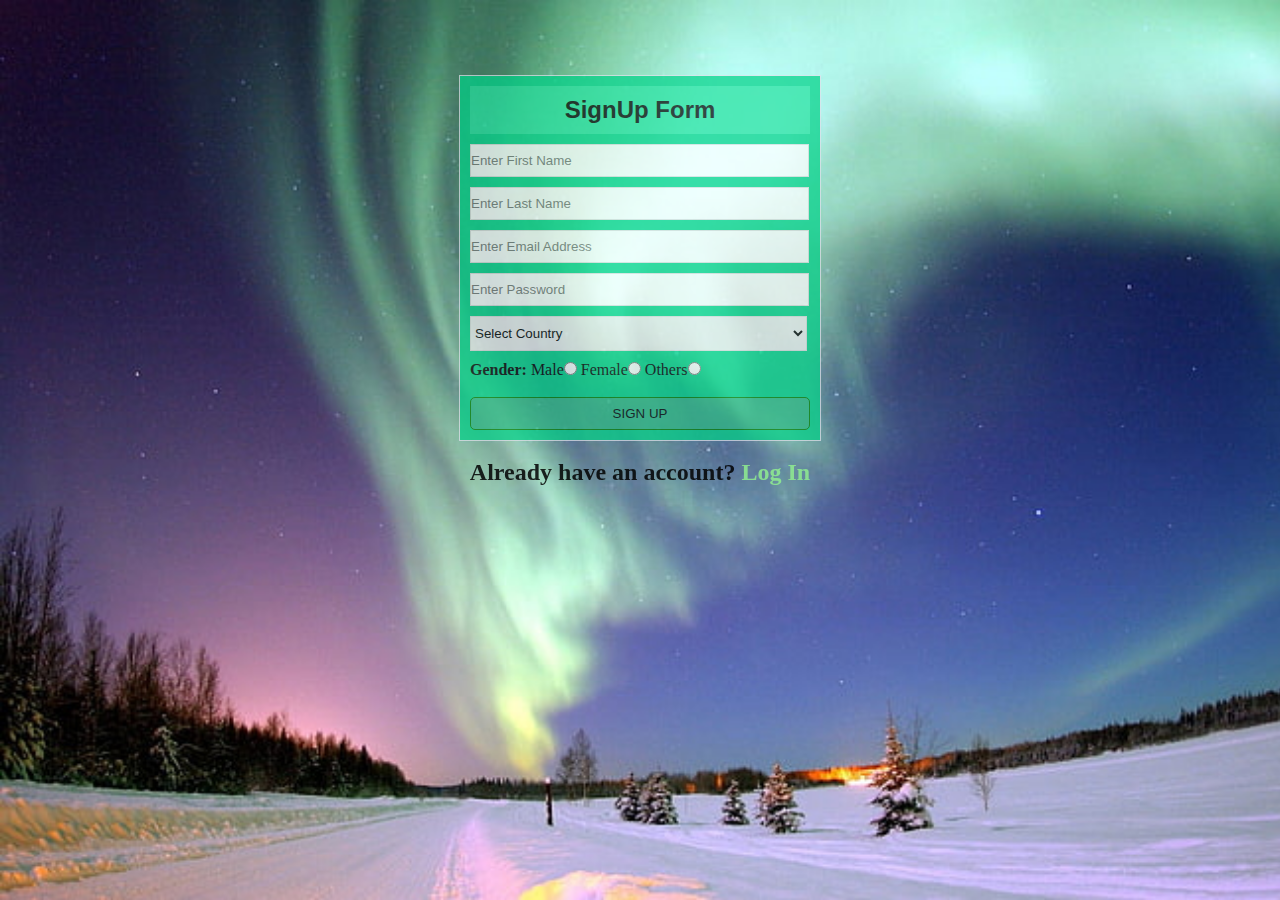
<file: SignUp.html>
<!DOCTYPE html>
<html>
<head><title>SIGN UP Page-BetaDax Inc.</title>
<meta charset="utf-8">
<meta name="viewport" content="width=device-width, initial-scale=1">

<link rel="stylesheet" href="SignUp.css">

</head>
<body>

<div style="margin-top:75px" id="myblock">

<div class="signupTitle"><h2><center>SignUp Form</center></h2></div>

<div id="inputFiled">
<input type="texk" placeholder="Enter First Name"/>
</div>
<div id="inputFiled">
<input type="texk" placeholder="Enter Last Name"/>
</div>
<div id="inputFiled">
<input type="email" placeholder="Enter Email Address"/>
</div>
<div id="inputFiled">
<input type="password" placeholder="Enter Password"/>
</div>
<div id="inputFiled">
<select> 
<option>Select Country</option>
<option>Bangladesh</option>
<option>India</option>
<option>USA</option>
<option>UK</option>
<option>Canada</option>
<option>Sweden</option>
<option>France</option>
<option>Nepal</option>
<option>Norway</option>
<option>Australia</option>
<option>Germany</option>
<option>Newzeland</option>
<option>Chaina</option>

</select>
</div>

<div>
<span><b>Gender:</b></span>
Male<input name="gender" type="radio"/>
Female<input name="gender"type="radio"/>
Others<input name="gender"type="radio"/>
</div><br/>

<div class="submitButton">
<input type="Submit" value="SIGN UP"/>
</div>

</div>
<br>
<h2 id="logInQ">Already have an account? <a id="loga" href="LogIn.html">Log In</a></h2>

</body>
</html>
</file>
<file: Style.css>
*{Margin:0;Padding:0;}
html, body {margin: 0; height: 100%; overflow-X: hidden}
#menu_logo{
	width:100%;
	border-bottom:1px solid;
	height:80px;
	background:#fff;
	position:fixed;
	opacity:0.8;
}
#menu_logo_container{
	height:80px;
}
#logo{
	width:60px;
	float:left;
	margin-top:10px;
}
.menu{
	width:215px;
	float:right;
	opacity:1;
}
.menu ul li{
	font-family:arial;
	padding-bottom:5px;
	float:right;
	width:65px;
	max-height:32px;
	padding:1.8px;
	float:left;
	margin:0.5px;
	font-size:20px;
	line-height:40px;
	opacity:1;
}
ul li:hover{
	text-decoration:underline;
	transition:all 1s;
}
.menu ul li a{
	color:black;
	text-decoration:none;
}
.menu ul li a:hover{
	text-decoration:underline;
	transition:all 1s;
}
ul{
	font-family:arial;
	margin:0;
	padding:0;
	list-style:none;
    z-index:1;
}
ul li{
    opacity:1;
}

ul li ul li{
	font-family:arial;
	text-align:left;
	display:none;
	background:#fff;
    opacity:1;
	margin-top:-1px !important;
}
ul li:hover ul li{
	transition:all 1s;
	opacity:1;
	display:block;
	width:175px;
}
#container{
	margin:auto;
}
.container .slider_container div img{
	width:100%;
	height:240px;
}
.slider_container{
	position:relative;
}
.slider{
	position:absolute;
	opacity:0;
	width:100%;
    z-index:-1;
	transition:all 1s;
}
.slider_container .slider.active{
	opacity:0.8;
}
#top {
    margin-top: 240px;
    padding: 15px;
    font-family: arial;
    font-size: 49px;
    background: #fff;
    text-align: center;
    color: #33bf5e;
}
.serviceSection{
	margin-top: -15px;
	padding-bottom:5px;
}
#imgOne{
	width:250px;
	margin:15px;
	border:1px solid;
	background: #fdfdfd;
	overflow:hidden;
	max-height: 75px;
}
#imgOne img {
    width: 80px;
    height: 75px;
    margin-left: -2px;
    float: left;
    border: 1px solid black;
    background:#11c1a4;
    transition: all 1s;
}
#imgOne img:hover{
	border-right:1px solid #fff;
}
#imgTwo{
	width:250px;
	margin:15px;
	background: #feffff2e;
	border:1px solid;
	overflow:hidden;
	max-height: 75px;
}
#imgTwo img{
	width: 80px;
    height: 75px;
    margin-left: -2px;
    float: left;
    border: 1px solid black;
    background:#010c0ad9;
    transition: all 1s;
}
#imgTwo img:hover{
	border-right:1px solid #fff;
}
#contentTitle{
	color:#1b446f;
	font-family:arial;
	font-size:20px;
	transform:scaleX(1);
    transition: all 1s;
}
#imgOne:hover #contentTitle{
	transform:scaleX(0);
	display:none;
}
#imgTwo:hover #contentTitle{
	transform:scaleX(0);
	display:none;
}
#content{
	color:#0b1729;
	margin:4px 5px 0 0;
	font-family:arial;
	transform:scaleX(0);
	transform-origin:left;
    transition: all 1s;
}
#imgOne:hover #content{
	transform:scaleX(1);
	display:block;
}
#imgTwo:hover #content{
	transform:scaleX(1);
	display:block;
}
.contentTitle1{
	float:right;margin-right:7%;padding-top:9%
}
.contentTitle2{
	float:right;margin-right:17%;padding-top:9%
}
.contentTitle3{
	float:right;margin-right:15%;padding-top:9%
}
.contentTitle4{
	float:right;margin-right:12%;padding-top:9%
}

#wholeAbout{
	display:inline-block;
}
#wholeAbout center{
	margin-left:5%
}
#aboutUs{
	background: #09ff76;
    width: 80%;
    padding: 15px;
    color: green;
    font-family:'Dancing Script', cursive;
    border: 1px solid;
    font-size: 35px;
    margin-top: 7%;
    margin-right: 6.7%;
}
#modelI{
	margin:auto;
	height:250px;
	border-radius:60%;
}
#modelII{
	margin:auto;
	height:250px;
	border-radius:60%;
}
#modelIDiv{
	width:240px;
	text-align:center;
	float:left;
	margin:45px;
	transition:all 1s;
}
#modelIDiv:hover{
	cursor:pointer;
    transform:translateY(-7px);
}

#modelIDiv2{
	width:240px;
	text-align:center;
	float:left;
	margin:45px;
	transition:all 1s;
}
#modelIDiv2:hover{
	cursor:pointer;
    transform:translateY(-7px);
}
#me {
    width: 32px;
    height: 32px;
    background: #d6ff95;
    border-radius: 50%;
    border: 1px solid black;
    margin: 8px;
    float: left;
}
#me:hover{
	border:1px solid white;
	background:black;
	transition:all 1s;
}
span{
	font-family:arial;
	font-size:25px;
}
#more{
	margin:auto;
	border:1px solid;
	padding:10px;
	width:250px;
	text-align:center;
	font-size:25px;
	background:lightgreen;
	border-radius:100px;
	transition:all 1s;
}
#more a{
	text-decoration:none;
	color:black;
}

#more:hover{
	box-shadow:-1px 1px 3px 0px;
    transform:translateY(4px);
}
#map{
	width:100%;
	height:300px;
	margin:auto;
}
#upF{
	font-family:'Dancing Script', cursive;
    background:#ddd;
	width:200px;
	border:1px solid;
	text-align:center;
	font-size:25px;
	margin-left:50px;
	position:relative;
	top:11px;
	left:-19px;
}
#upF:before {
    content: "";
    position: absolute;
    border-right: 16px solid #ffffff00;
    border-top: 26px solid #12181b;
    left: -16px;
	z-index:-1;
    transform: rotate(180deg);
}
#footerUp{
	background:#12181b;
	overflow:hidden;
	font-family:arial;
}
#fb{
	width:32px;
	background:#382323;
	border:1px solid black;
	margin:8px;
	float:left;
}
#fb:hover{
	border:1px solid white;
	background:black;
	transition:all 1s;
}
#inputFiled input{
	width:215px;
	margin-bottom:10px;
	padding-top:8px;
	padding-bottom:8px;
	border:1px solid black;
}
.submitButton input{
	width:216.4px;
	background:lightblue;
	padding:8px;
	border:1px solid black;
    transition:all 1s;
}
.submitButton input:hover{
	cursor:pointer;
	background:#35a4f3;
	border:1px solid black;
}
#link{
	color:#52e8f7;
    text-decoration:none;
}
#link:hover{
	color:#ddd;
    text-decoration:underline;
}
#footerTag{
	font-family:arial;
	background:#12181b;
	padding:20px;
	color:#ddd;
}
@media only screen and (min-width:350px){
#menu_logo{
	height:100px;
}
#menu_logo_container{
	height:100px;
}
#logo{
	width:80px;
	margin-left:3px;
}
.menu{
	margin-top:12.5px;
	padding-top:2px;
	width:265px;
}
.container .slider_container div img{
	height:280px;
}
#top{
	margin-top:280px;
}
#imgOne,#imgTwo{
	width:320px;
}
}
@media only screen and (min-width:400px){
#logo{
	margin-left:12px;
}
#imgOne,#imgTwo{
	margin-left:35px;
}
}
@media only screen and (min-width:500px){
#aboutUs{
	width:60%;
}
#logo{
	margin-left:0;
}
.menu{
	width:400px;
	margin-top:45px;
	margin-left:0;
	float:left;
}
#imgOne,#imgTwo{
	width:320px;
	margin:15px auto;
}
#modelIDiv{
	width:40% !important;
	margin-left:25px;
}
#modelIDiv2{
	width:40% !important;
	float:left !important;
	margin-right:0;
	margin-left:25px;
	margin-bottom:0;
}
	
}
@media only screen and (min-width:530px){
.menu{
	width:420px;
	margin-top:45px;
	margin-left:8px;
	float:right;
}
#logo{
	width:80px;
	margin-left:12px;
}
#imgOne,#imgTwo{
	width:320px;
	margin:15px auto;
}
#me {
	margin-left:0px;
}
}
@media only screen and (min-width:600px){
.menu{
	width:450px;
	margin-top:40px;
}
ul li ul{
	padding-top:10px
}
#logo{
	width:80px;
	margin-left:25px;
}
.container .slider_container div img{
	height:450px !important;
}
#top{
	margin-top:450px;
}

}
@media only screen and (min-width:700px){
#imgOne{
	width:280px;
	float:left;
	margin:30px 6% 0 3%;
}
#imgTwo{
	width:280px;
	float:right;
	margin:30px 3% 0 6%;
}
.serviceSection{
	background: #fff;
	padding-bottom:250px;
}
#modelIDiv{
	width:240px !important;
	text-align:center;
	float:left;
	margin:40px 60px !important;
	transition:all 1s;
}

#modelIDiv2{
	width:240px !important;
	text-align:center;
	float:left;
	margin:40px 60px !important;
	transition:all 1s;
}
#map{
	width:85%;
	height:280px;
}
}
@media only screen and (min-width:800px){

#imgOne{
	width:310px;
	float:left;
	margin:30px 50px 0 30px;
}
#imgTwo{
	width:310px;
	float:right;
	margin:30px 30px 0 50px;
}
}
@media only screen and (min-width:1000px){

.container .slider_container div img{
	height:500px;
}
#top{
	margin-top:450px;
	font-size: 58px;
	padding:25px;
}
#imgOne{
	max-height:112.5px;
	width:320px;
	float:left;
	margin:30px 6% 0 10%;
}
#imgTwo{
	max-height:112.5px;
	width:320px;
	float:right;
	margin:30px 10% 0 6%;
}
#imgOne img{
	width:120px;
    height:112.5px;
}
#imgTwo img{
	width:120px;
    height:112.5px;
}
.serviceSection{
	padding-bottom:380px;
}
#contentTitle{
	font-size:24px;
}
#content{
	margin-top:18px;
}
#modelIDiv{
	width:200px !important;
	text-align:center !important;
	float:left !important;
	margin:40px 38px 0 8px !important;
	transition:all 1s !important;
}

#modelIDiv2{
	width:200px !important;
	text-align:center !important;
	float:left !important;
	margin:40px 38px 0 20px!important;
	transition:all 1s;
}

#more{
	margin-top:5%;
}
#map{
	width:75%;
	height:350px;
}
#upF:before {
    left: -17px;
}
}
@media only screen and (min-width:1100px){
#wholeAbout{
	display:inline-block;
}
#aboutUs{
	background:#a5dc89 !important;
	width:550px !important;
	padding:15px !important;
	border:1px solid !important;
	margin:auto;
	font-family:'Dancing Script', cursive;
	font-size:50px;
}
#modelI{
	width:100% !important;
	float:left !important;
}
#modelII{
	width:100% !important;
	float:left !important;
}
#modelIDiv{
	width:240px !important;
	text-align:center !important;
	float:left !important;
	margin:40px 45px !important;
	transition:all 1s !important;
}

#modelIDiv2{
	width:240px !important;
	text-align:center !important;
	float:left !important;
	margin:40px 45px !important;
	transition:all 1s;
}

span{
	font-family:arial;
	font-size:25px;
}
#more{
	margin-top:-15px;
	width:300px;
}

#more:hover{
	box-shadow:-1px 1px 3px 0px;
    transform:translateY(4px);
}
#more a{
	text-decoration:none;
	color:black;
}


#me {
	margin-left:10px;
}
}
@media only screen and (max-width:299px){
#wholeAbout center{
	margin-left:0;
}
#wholeAbout center h1{
	margin-left:0;
}
#aboutUs{
    width: 75%;
    padding: 10px;
    color: green;
    font-family: arial;
    border: 1px solid;
    font-size: 35px;
	font-family:'Dancing Script', cursive;
    margin-top: 7%;
    margin-right:12%;
}
#modelIDiv{
	width:75%;
	margin-left:25px;
}
#modelIDiv2{
	width:75%;
	margin-left:25px;
}
	
}
</file>
<file: About.css>
*{Margin:0;Padding:0;}
html, body {margin: 0; height: 100%; overflow-X: hidden}
#menu_logo{
	width:100%;
	border-bottom:1px solid;
	height:80px;
	background:#fff;
	position:fixed;
	opacity:0.8;
}
#menu_logo_container{
	height:80px;
}
#logo{
	width:60px;
	float:left;
	margin-top:10px;
}
.menu{
	width:215px;
	float:right;
}
.menu ul li{
	font-family:arial;
	padding-bottom:5px;
	float:right;
	width:65px;
	max-height:32px;
	padding:1.8px;
	float:left;
	margin:0.5px;
	font-size:20px;
	line-height:40px;
	opacity:1;
}
ul li:hover{
	text-decoration:underline;
	transition:all 1s;
}
.menu ul li a{
	color:black;
	text-decoration:none;
}
.menu ul li a:hover{
	text-decoration:underline;
	transition:all 1s;
}
ul{
	font-family:arial;
	margin:0;
	padding:0;
	list-style:none;
    z-index:1;
}
ul li{
    opacity:1;
}

ul li ul li{
	font-family:arial;
	text-align:left;
	display:none;
	background:#fff;
    opacity:1;
	margin-top:-1px !important;
}
ul li:hover ul li{
	transition:all 1s;
	opacity:1;
	display:block;
	width:175px;
}
.aboutHeader {
    font-family: arial;
    font-size: 32px;
    color: #ff8d00;
    background: #22f922;
    width: 88%;
    text-align: center;
    margin:8.5px auto;
    padding:6px 4px;
    border: 1px solid;
}
.content{
	font-family:arial;
	opacity:0.8;
	text-align: justify;
	margin:8px 5px 10px 5px;
}
.aboutImg{
	width:100%;
	margin-bottom:8px;
}
.comSec{
	margin:0 5px 5px 5px;
}
.bioHeader{
    font-family: arial;
    font-size: 32px;
    color: #298238;
    background: #59e248;
    width: 88%;
	height:40px;
    text-align: center;
    margin: 8.5px auto;
    padding: 6px 4px;
    border: 1px solid;
	overflow:hidden;
}

.content2{
    width: 265px;
    font-family: arial;
    opacity: 0.8;
    text-align: justify;
    margin: 0 auto 5px;
}

#container{
	width:270px;
	margin:8px auto;
	border:1px solid #776c6c91;
	transition:all 1s;
}
#container:hover{
	border:1px solid;
    transform:translateY(-7px);
}
#bio{
	color:black;
	text-decoration:none;
}

#picDiv{
	width:98.25%;
	height:200px;
	margin:auto;
}
#pic{
    width: 100%;
    height: 100%;
    margin: 0px -2px 0 -0.5px;
}
#upF{
	font-family:'Dancing Script', cursive;
    background:#ddd;
	width:200px;
	border:1px solid;
	text-align:center;
	font-size:25px;
	margin-left:50px;
	position:relative;
	top:11px;
	left:0;
}
#upF:before {
    content: "";
    position: absolute;
    border-right: 16px solid #ffffff00;
    border-top: 26px solid #12181b;
    left: -17px;
    transform: rotate(180deg);
}
#footerUp{
	background:#12181b;
	overflow:hidden;
	font-family:arial;
}
#fb{
	width:32px;
	background:#382323;
	border:1px solid black;
	margin:8px;
	float:left;
}
#fb:hover{
	border:1px solid white;
	background:black;
	transition:all 1s;
}
#inputFiled input{
	width:215px;
	margin-bottom:10px;
	padding-top:8px;
	padding-bottom:8px;
	border:1px solid black;
}
.submitButton input{
	width:216.4px;
	background:lightblue;
	padding:8px;
	border:1px solid black;
    transition:all 1s;
}
.submitButton input:hover{
	cursor:pointer;
	background:#35a4f3;
	border:1px solid black;
}
#link{
	color:#52e8f7;
    text-decoration:none;
}
#link:hover{
	color:#ddd;
    text-decoration:underline;
}
#footerTag{
	font-family:arial;
	background:#12181b;
	padding:20px;
	color:#ddd;
}
@media only screen and (min-width:350px){
#menu_logo{
	height:100px;
}
#menu_logo_container{
	height:100px;
}
#logo{
	width:80px;
	margin-left:3px;
}
.menu{
	margin-top:12.5px;
	padding-top:2px;
	width:265px;
}
.aboutHeader{
	font-size:35px;
	width:75%;
}

}
@media only screen and (min-width:400px){
#logo{
	margin-left:12px;
}
.aboutHeader{
	font-size:38px;
	width:75%;
}
@media only screen and (min-width:500px){
#logo{
	margin-left:0;
}
.menu{
	width:400px;
	margin-top:45px;
	margin-left:0;
	float:left;
}
.aboutHeader {
    font-size:40px;
    width:60%;
    margin:8.5px auto;
}
@media only screen and (min-width:530px){
.menu{
	width:420px;
	margin-top:45px;
	margin-left:8px;
	float:right;
}
#logo{
	width:80px;
	margin-left:12px;
}

@media only screen and (min-width:600px){
.menu{
	width:450px;
	margin-top:40px;
}
ul li ul{
	padding-top:10px
}
#logo{
	width:80px;
	margin-left:25px;
}
#container{
	width:300px;
	margin:30px auto;
}
}
@media only screen and (min-width:1000px){
#wrapper{
	min-height:2200px;
}
#upF{
	width:200px;
	border:1px solid;
	top:11px;
	left:0;
}
.comSec{
	width:60%;
	margin-left:10px;
	float:left !important;
}
.comSec2{
	width:35%;
	float:right;
	margin:5px;
}
#container{
	margin:25px auto;
}
#picDiv{
	width:265px;
	height:300px;
}
#pic {
    width: 100%;
    height: 100%;
}

@media only screen and (min-width:1100px){

#upF{
	width:200px;
	border:1px solid;
	top:11px;
	left:0;
}

#footerUp{
	background:#12181b;
	min-width:1000px;
	padding-left:35px;
	font-family:arial;
}
}
</file>
<file: Career.css>
*{Margin:0;Padding:0;}
html, body {margin: 0; height: 100%; overflow-X: hidden}
#menu_logo{
	width:100%;
	border-bottom:1px solid;
	height:80px;
	background:#fff;
	position:fixed;
	opacity:0.8;
}
#menu_logo_container{
	height:80px;
}
#logo{
	width:60px;
	float:left;
	margin-top:10px;
}
.menu{
	width:215px;
	float:right;
	opacity:1;
}
.menu ul li{
	font-family:arial;
	padding-bottom:5px;
	float:right;
	width:65px;
	max-height:32px;
	padding:1.8px;
	float:left;
	margin:0.5px;
	font-size:20px;
	line-height:40px;
	opacity:1;
}
ul li:hover{
	text-decoration:underline;
	transition:all 1s;
}
.menu ul li a{
	color:black;
	text-decoration:none;
}
.menu ul li a:hover{
	text-decoration:underline;
	transition:all 1s;
}
ul{
	font-family:arial;
	margin:0;
	padding:0;
	list-style:none;
    z-index:1;
}
ul li{
    opacity:1;
}

ul li ul li{
	font-family:arial;
	text-align:left;
	display:none;
	background:#fff;
    opacity:1;
	margin-top:-1px !important;
}
ul li:hover ul li{
	transition:all 1s;
	opacity:1;
	display:block;
	width:175px;
}
#welcome{
	padding:25px 0;
}
.welcome{
	text-align:center;
    font-size: 39px;
	font-family: 'Kalam', cursive;
	/*font-family: 'Roboto', sans-serif;*/
}
.welcomeContent{
	text-align:center;
	font-family: 'Roboto', sans-serif;
}
#btn{
	background:#0c9ff5e0;
	color:#fff;
	padding:8.5px;
	font-family:arial;
	font-size:15px;
	border:1px solid #616e73;
	transition:all 1s
}
#btn:hover{
	background:#4448caa6;
	border:1px solid black;
}
#btnDiv{
	padding:15px;
	width:120px;
	margin:auto;
}
#openPositions{
	font-family:'Roboto',sans-serif;
	font-size:32px;
	color:green;
	text-align:center;
}
#jobContainer{
	width:98%;
	margin:20px auto;
	border:1px solid black;
	height:100px;
	background: #8dffab;
	transition:all 1s;
}
#job{
	width:40%;
	font-family:'Roboto',sans-serif;
	margin-top:15px;
	margin-left:20px;
	margin-right:20px;
	float:left;
	font-size:30px;
	transition:all 1s;
}
#apply{
	width:31.5%;
	font-family:'Roboto', sans-serif;
	font-size:30px;
	float:left;
	margin-top:15px;
	transition:all 1s;
}
#arrow{
	width:35px;
	margin-top: 30px;
	margin-left:2.5px;
	transition:all 1s;
}

#jobContainer:hover{
	background:lightgreen;
}
#jobContainer:hover #job,#apply{
	color:green;
}
#jobContainer:hover #arrow{
    transform:translate(10px);
}
#upF{
	font-family:'Dancing Script', cursive;
    background:#ddd;
	width:200px;
	border:1px solid;
	text-align:center;
	font-size:25px;
	margin-left:50px;
	position:relative;
	top:11px;
	left:-19px;
}
#upF:before {
    content: "";
    position: absolute;
    border-right: 16px solid #ffffff00;
    border-top: 26px solid #12181b;
    left: -16px;
	z-index:-1;
    transform: rotate(180deg);
}
#footerUp{
	background:#12181b;
	overflow:hidden;
	font-family:arial;
}
#fb{
	width:32px;
	background:#382323;
	border:1px solid black;
	margin:8px;
	float:left;
}
#fb:hover{
	border:1px solid white;
	background:black;
	transition:all 1s;
}
#inputFiled input{
	width:215px;
	margin-bottom:10px;
	padding-top:8px;
	padding-bottom:8px;
	border:1px solid black;
}
.submitButton input{
	width:216.4px;
	background:lightblue;
	padding:8px;
	border:1px solid black;
    transition:all 1s;
}
.submitButton input:hover{
	cursor:pointer;
	background:#35a4f3;
	border:1px solid black;
}
#link{
	color:#52e8f7;
    text-decoration:none;
}
#link:hover{
	color:#ddd;
    text-decoration:underline;
}
#footerTag{
	font-family:arial;
	background:#12181b;
	padding:20px;
	color:#ddd;
}
@media only screen and (min-width:350px){
#menu_logo{
	height:100px;
}
#menu_logo_container{
	height:100px;
}
#logo{
	width:80px;
	margin-left:3px;
}
.menu{
	margin-top:12.5px;
	padding-top:2px;
	width:265px;
}
}
@media only screen and (min-width:400px){
#logo{
	margin-left:12px;
}
}
@media only screen and (min-width:450px){
	#apply{margin-top:21px;}
	#job{margin-top: 21px;}
}
@media only screen and (min-width:500px){
#logo{
	margin-left:0;
}
.menu{
	width:400px;
	margin-top:45px;
	margin-left:0;
	float:left;
}
}
@media only screen and (min-width:530px){
.menu{
	width:420px;
	margin-top:45px;
	margin-left:8px;
	float:right;
}
#logo{
	width:80px;
	margin-left:12px;
}
#openPositions{
	font-size:38px;
}
}
@media only screen and (min-width:600px){
.menu{
	width:450px;
	margin-top:40px;
}
ul li ul{
	padding-top:10px
}
#logo{
	width:80px;
	margin-left:25px;
}
#video{
	width:600px;
	margin:0 auto;
}
.welcome{
	font-size:45px;
}
.welcomeContent{
	width:60%;
	margin:0 auto;
}
}
@media only screen and (min-width:650px){
#jobContainer{width:80%;}
}
@media only screen and (min-width:1000px){
#jobContainer{width:65%;}
.welcome{
	font-size:50px;
}
.welcomeContent{
	width:40%;
	margin:0 auto;
}
#video{
	width:800px;
}
}
</file>
<file: LogIn.css>
*{

Margin:0;

Padding:0;

Border:0;

}
html, body {margin: 0; height: 100%; overflow: hidden}

body{
	background-image:url(SignUp.jpg);
	background-repeat:no-repeat;
	background-size:cover
}

#myblock{
	width:260px;
	padding:10px;
	background:#02d088;
	margin:auto;
	border:1px solid #e0e0ea;
	opacity:0.85;
}
#inputFiled input,select{
	margin-bottom:10px;
	width:99%;
	padding-top:8px;
	padding-bottom:8px;
	border:1px solid #ddd
}
.logInTitle{
	background:#3fecb091;
	margin-bottom:10px;
}
.logInTitle h2{
	padding:10px;
	margin:0px;
	font-family:arial;
}
.submitButton input{
	background:#2db985;
	padding:8px;
	width:100%;
	border:1px solid green;
	border-radius:5px;
    transition:all 1s;
}
.submitButton input:hover{
	background:#02d088;
	border:1px solid black;
}
#logInQ{
	text-align:center;
	Color:black;
}
#loga{
	color:lightgreen;
	text-decoration:none;
	transition:all 1s;
}
#loga:hover{
	color:green;
}
@media only screen and (min-width:700px){
#myblock{
	width:340px;
}
}
</file>
<file: SignUp.css>
*{Margin:0;Padding:0;Border:0;}
html, body {margin: 0; height: 100%; overflow: hidden}
body{
	background-image:url(SignUp.jpg);
	background-repeat:no-repeat;
	background-size:cover;
	opacity:0.85;
}
#myblock{
	width:260px;
	padding:10px;
	background:#02d088;
	margin:auto;
	border:1px solid #e0e0ea;
	opacity:0.85;
}
#inputFiled input,select{
	margin-bottom:10px;
	width:99%;
	padding-top:8px;
	padding-bottom:8px;
	border:1px solid #ddd
}
.signupTitle{
	background:#3fecb091;
	margin-bottom:10px;
}
.signupTitle h2{
	padding:10px;
	margin:0px;
	font-family:arial;
}
.submitButton input{
	background:#2db985;
	padding:8px;
	width:100%;
	border:1px solid green;
	border-radius:5px;
    transition:all 1s;
}
.submitButton input:hover{
	background:#02d088;
	border:1px solid black;
}
#logInQ{
	text-align:center;
	Color:black;
}
#loga{
	color:lightgreen;
	text-decoration:none;
	transition:all 1s;
}
#loga:hover{
	color:green;
}
@media only screen and (min-width:700px){
#myblock{
	width:340px;
}
}
</file>
